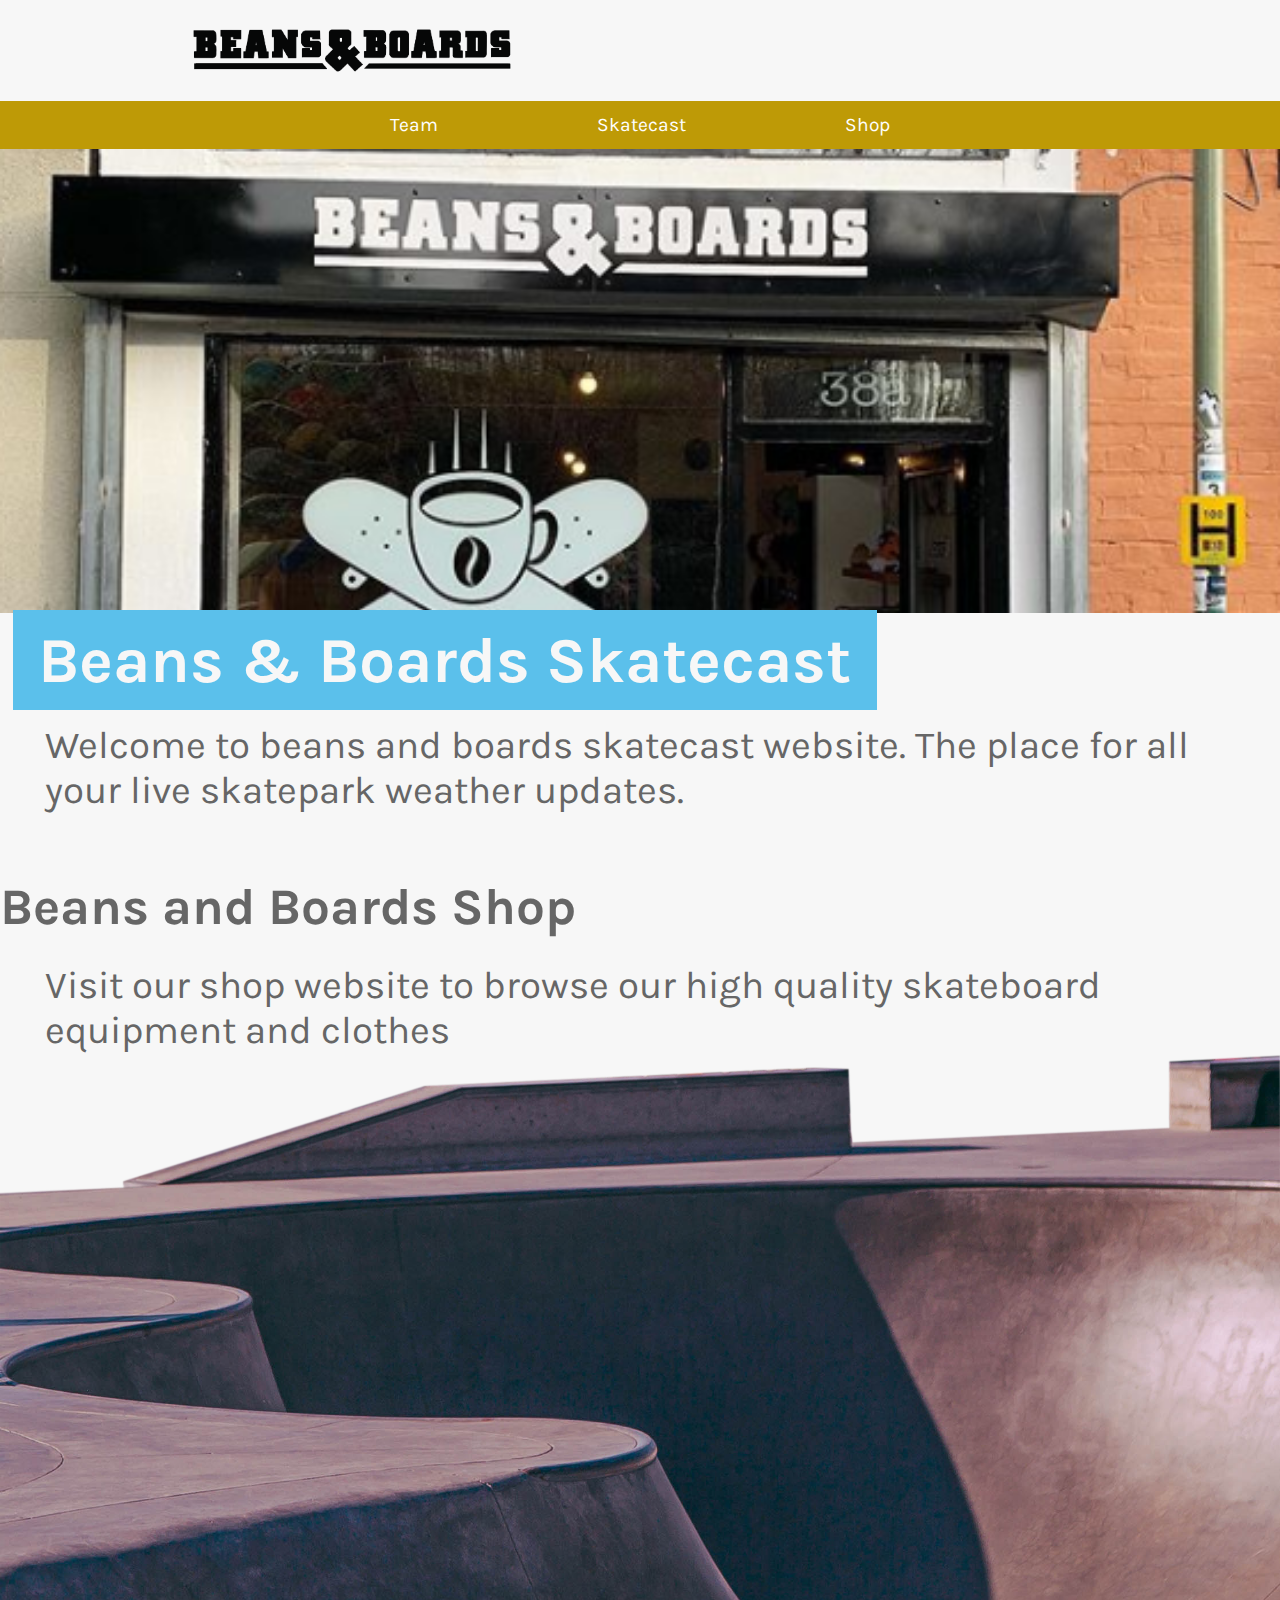
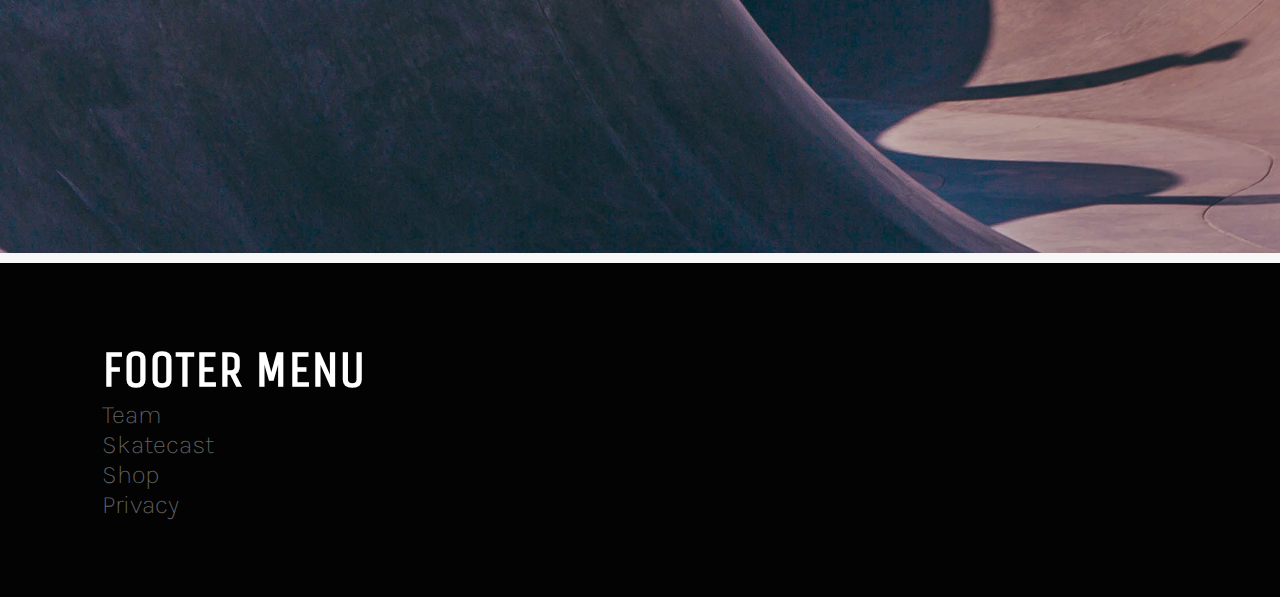
<file: index.html>
<!DOCTYPE html>
<html lang="en">

<!-- Avaiable on github via https://github.com/mkhtop/assignment1 -->

<head>
    <meta charset="UTF-8">
    <meta name="viewport" content="width=device-width, initial-scale=1.0">
    <meta http-equiv="X-UA-Compatible" content="ie=edge">
    <meta name="description" content="Live Skatepark Weather"/>
    <link rel="stylesheet" href="css/main.css" type="text/css" />
    <link href='https://fonts.googleapis.com/css?family=Karla' rel='stylesheet'>
    <link href="https://fonts.googleapis.com/css?family=Unica+One" rel="stylesheet">
    <link rel="icon" type="image/png" href="img/beans-favicon.png">
    <title>Beans & Boads Skatecast - Live Weather of Local Skateparks</title>
</head>

<body>
    <div class="wrapper">
        <div class="header">
            <nav class="navbar">
                <a href="index.html"><img alt="Beans and Boards"class="bb-word-logo" src="img/bb_word_logo.png"></a>
                <ul class="top-menu">
                    <li><a href="team.html">Team</a></li>
                    <li><a href="skatecast.html">Skatecast</a></li>
                    <li><a href="shop.html">Shop</a></li>
                </ul>
            </nav>
        </div>
        <!--header-->
        <img id="shop-img" alt="Beands and Boards Shop Front" src="img/shop-front.png">
        <div id="intro">
            <h1>Beans & Boards Skatecast</h1>
            <p class="frontpage-p">Welcome to beans and boards skatecast website. The place for all your live skatepark weather updates.</p>
        </div>
        <!-- ./intro -->
        <div id="shop-info">
            <h2>Beans and Boards Shop</h1>
            <p class="frontpage-p">Visit our shop website to browse our high quality skateboard equipment and clothes</p>
        </div>
        <img id="bowl" src="img/bowl.png">
        <!-- ./shop-info -->
        <footer>
            <h2 class="footer">FOOTER MENU</h2>
            <ul class="footer-menu">
                <li><a href="team.html">Team</a></li>
                <li><a href="skatecast.html">Skatecast</a></li>
                <li><a href="shop.html">Shop</a></li>
                <li><a href="privacy.html">Privacy</a></li>
            </ul>
        </footer>
    </div>
    <!-- ./#wrapper -->
</body>

</html>
</file>
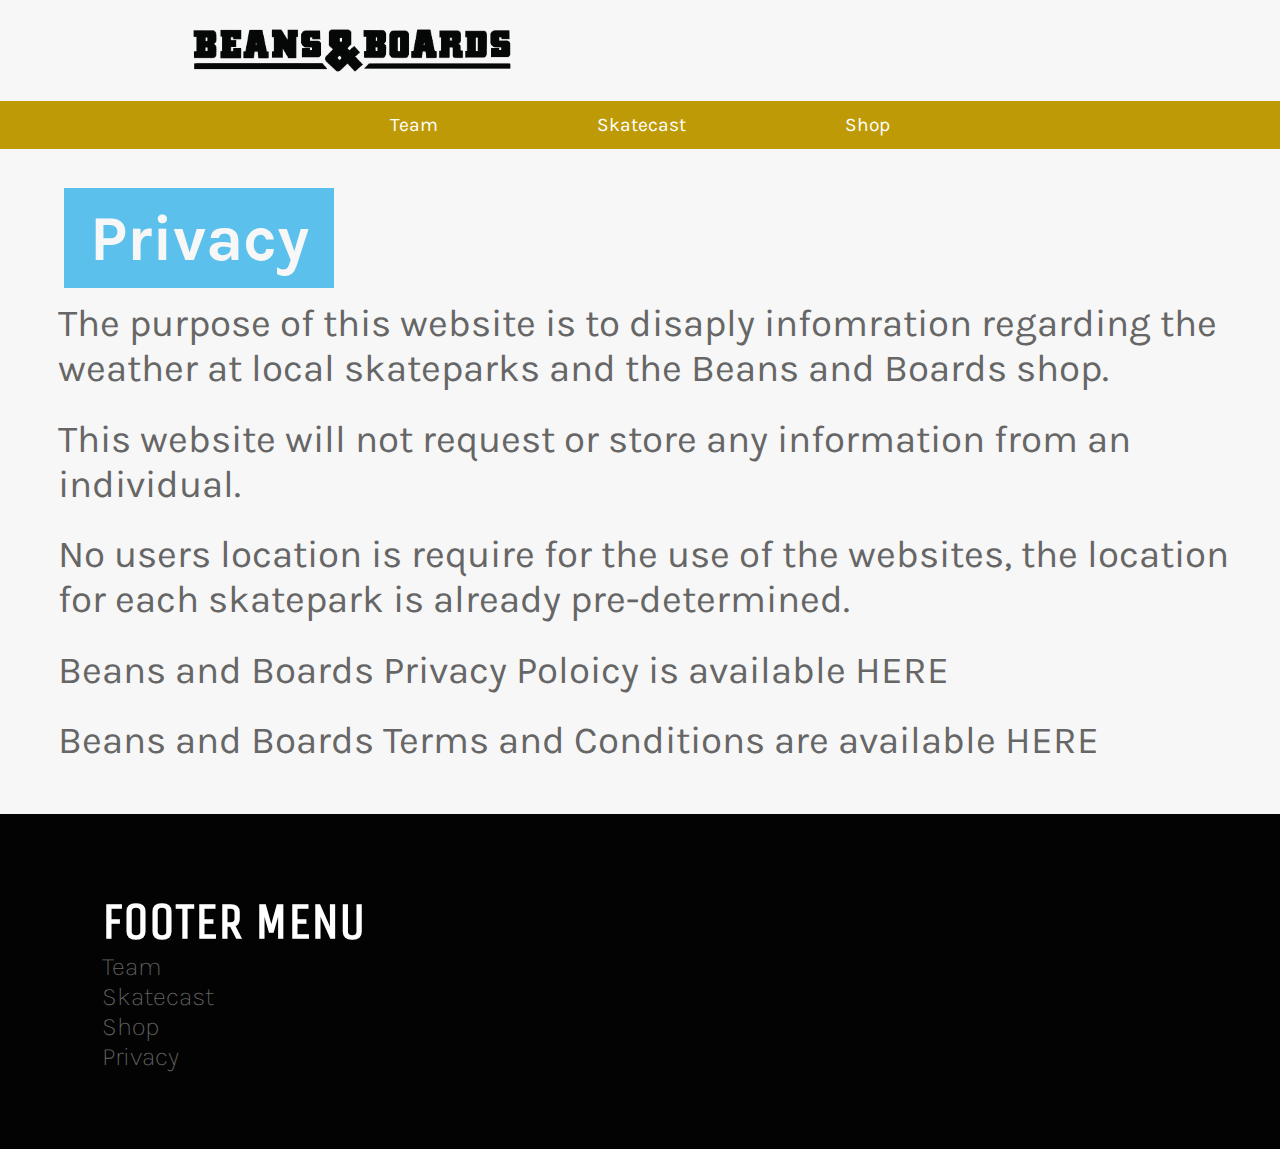
<file: privacy.html>
<!DOCTYPE html>
<html lang="en">
    
<!-- Avaiable on github via https://github.com/mkhtop/assignment1 -->

<head>
    <meta charset="UTF-8">
    <meta name="viewport" content="width=device-width, initial-scale=1.0">
    <meta http-equiv="X-UA-Compatible" content="ie=edge">
    <meta name="description" content="Live Skatepark Weather" />
    <link rel="stylesheet" href="/css/main.css" type="text/css" />
    <link href='https://fonts.googleapis.com/css?family=Karla' rel='stylesheet'>
    <link href="https://fonts.googleapis.com/css?family=Unica+One" rel="stylesheet">
    <link rel="icon" type="image/png" href="/img/beans-favicon.png">
    <title>Beans & Boads Skatecast - Privacy</title>
</head>

<body>
    <div class="wrapper">
        <div class="header">
            <nav class="navbar">
                <a href="index.html"><img alt="Beans and Boards"class="bb-word-logo" src="/img/bb_word_logo.png"></a>
                <ul class="top-menu">
                    <li><a href="/team.html">Team</a></li>
                    <li><a href="/skatecast.html">Skatecast</a></li>
                    <li><a href="/shop.html">Shop</a></li>
                </ul>
            </nav>
        </div>
        <!--header-->
        <div id= "privacy">
            <h1>Privacy</h1>
            <p>The purpose of this website is to disaply infomration regarding the weather at local skateparks and the Beans and Boards shop.</p>
            <p>This website will not request or store any information from an individual.</p>
            <p>No users location is require for the use of the websites, the location for each skatepark is already pre-determined.</p>
            <p>Beans and Boards Privacy Poloicy is available <a href="https://www.beansandboards.co.uk/pages/privacy">HERE</a></p>
            <p>Beans and Boards Terms and Conditions are available <a href="https://www.beansandboards.co.uk/pages/terms-conitions">HERE</a></p>
        </div>
        <footer>
            <h2 class="footer">FOOTER MENU</h2>
            <ul class="footer-menu">
                <li><a href="/team.html">Team</a></li>
                <li><a href="/skatecast.html">Skatecast</a></li>
                <li><a href="/shop.html">Shop</a></li>
                <li><a href="/privacy.html">Privacy</a></li>
            </ul>
        </footer>
    </div>
    <!-- ./#wrapper -->
</body>

</html>
</file>
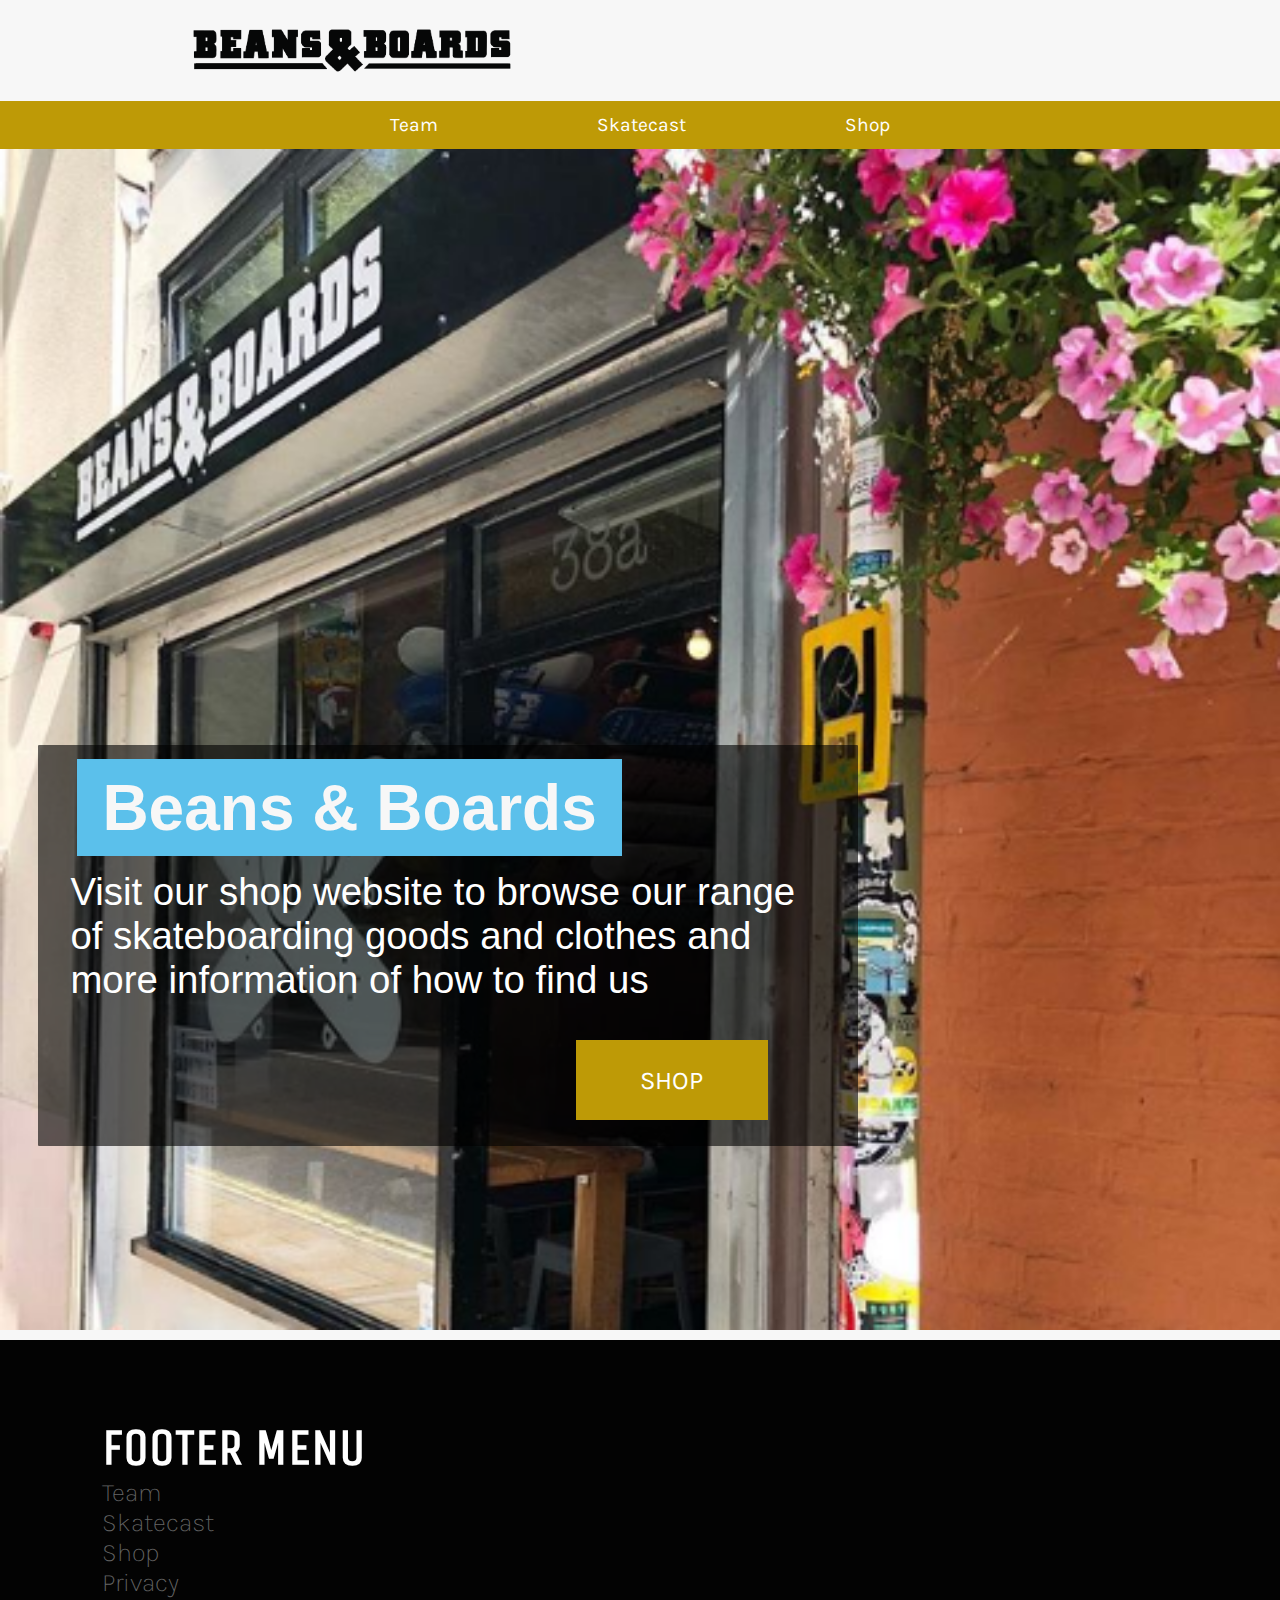
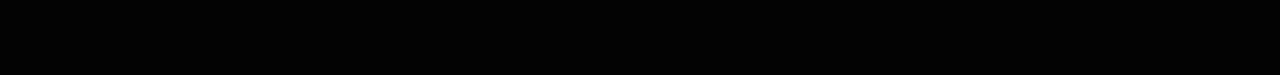
<file: shop.html>
<!DOCTYPE html>
<html lang="en">

<!-- Avaiable on github via https://github.com/mkhtop/assignment1 -->

<head>
    <meta charset="UTF-8">
    <meta name="viewport" content="width=device-width, initial-scale=1.0">
    <meta http-equiv="X-UA-Compatible" content="ie=edge">
    <link rel="stylesheet" href="css/main.css" type="text/css" />
    <link href='https://fonts.googleapis.com/css?family=Karla' rel='stylesheet'>
    <link href="https://fonts.googleapis.com/css?family=Unica+One" rel="stylesheet">
    <link rel="icon" type="image/png" href="img/beans-favicon.png">
    <title>Beans and Boads Shop</title>
</head>

<body>
    <div class="wrapper">
        <div class="header">
            <nav class="navbar">
                <a href="index.html"><img class="bb-word-logo" src="img/bb_word_logo.png"></a>
                <ul class="top-menu">
                    <li><a href="team.html">Team</a></li>
                    <li><a href="skatecast.html">Skatecast</a></li>
                    <li><a href="shop.html">Shop</a></li>
                </ul>
            </nav>
        </div>
        <!--header-->
        <div id="shop-page">
            <img id="shop-front" src="img/shop-front-1.png">
            <div id="s-text">
                <h1>Beans & Boards</h3>
                <p>Visit our shop website to browse our range of skateboarding goods and clothes and more information of how to find us</p>
                <button id="shop-but"><a href="https://beansandboards.co.uk/">SHOP</a></button>
            </div>
        </div>
        <!-- shop-page -->
        <footer>
            <h2 class="footer">FOOTER MENU</h2>
            <ul class="footer-menu">
                <li><a href="team.html">Team</a></li>
                <li><a href="skatecast.html">Skatecast</a></li>
                <li><a href="shop.html">Shop</a></li>
                <li><a href="privacy.html">Privacy</a></li>
            </ul>
        </footer>
    </div>
    <!-- ./#wrapper -->
</body>

</html>
</file>
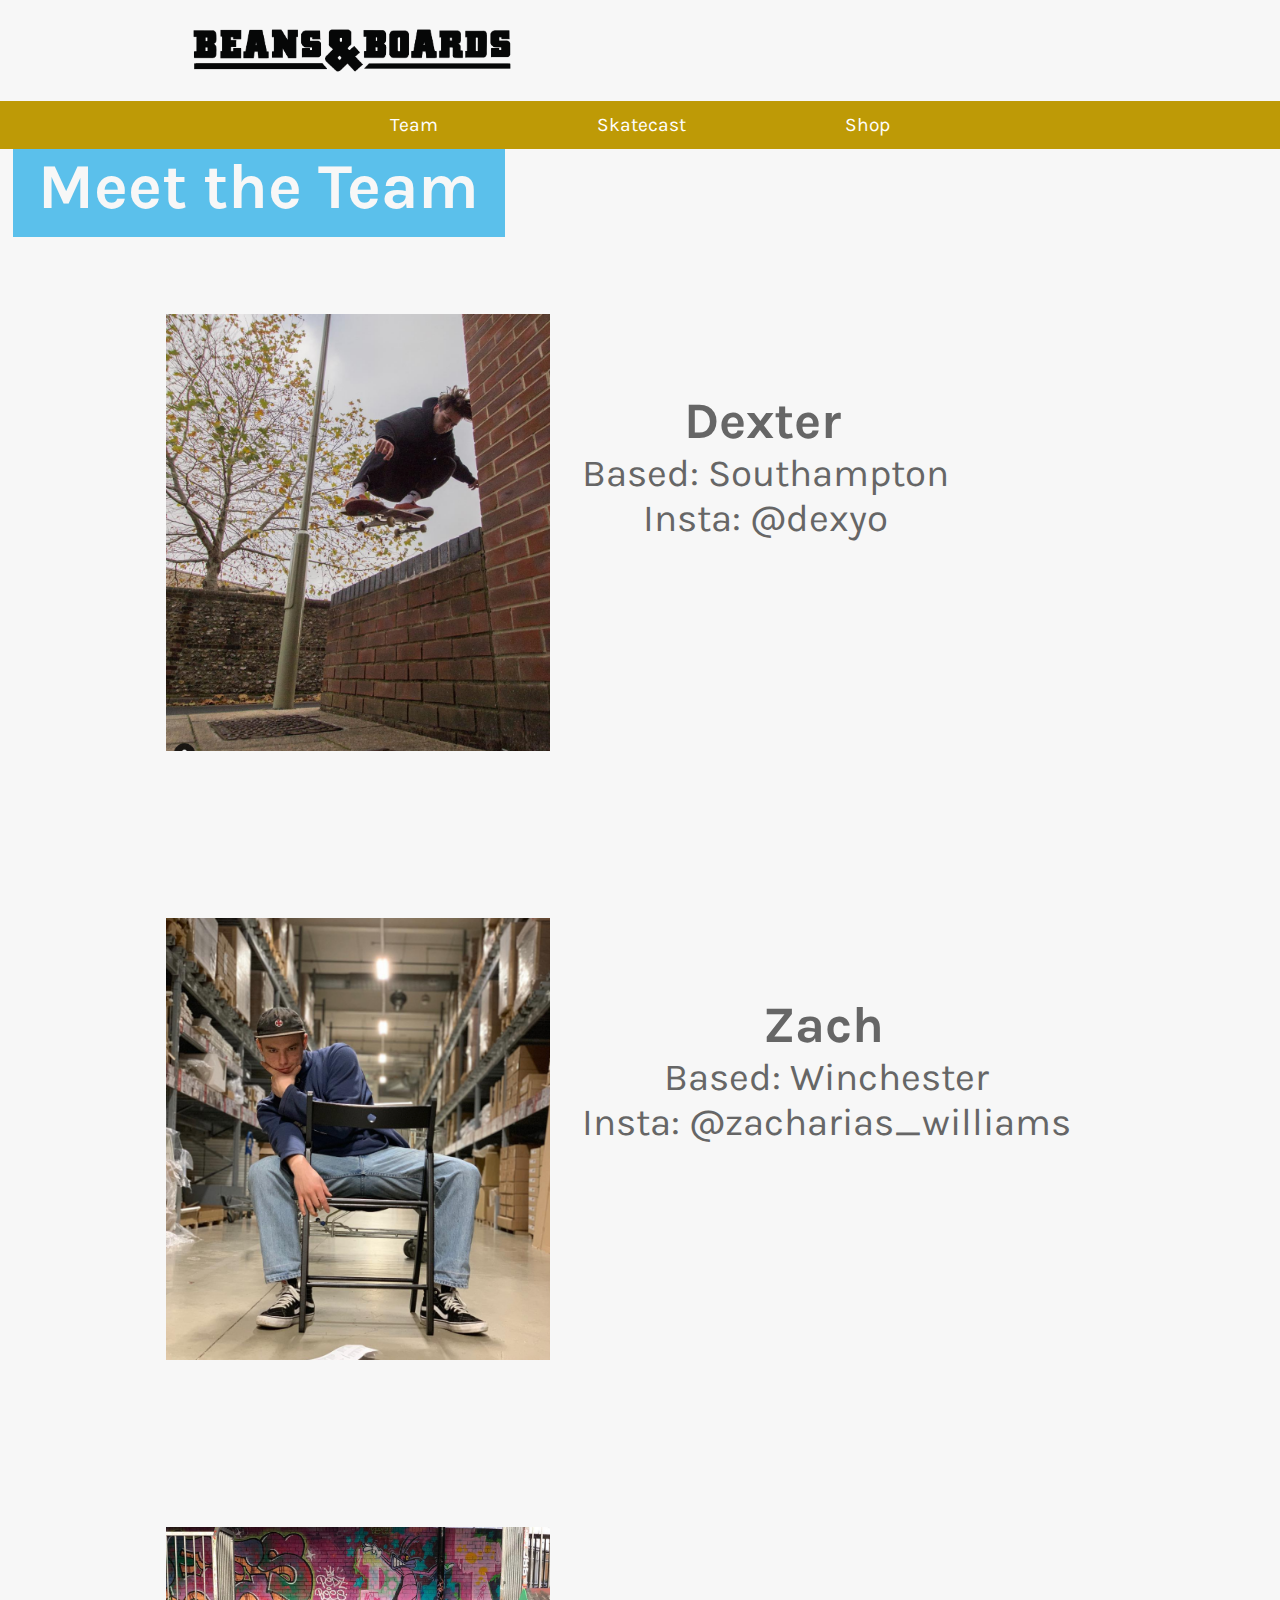
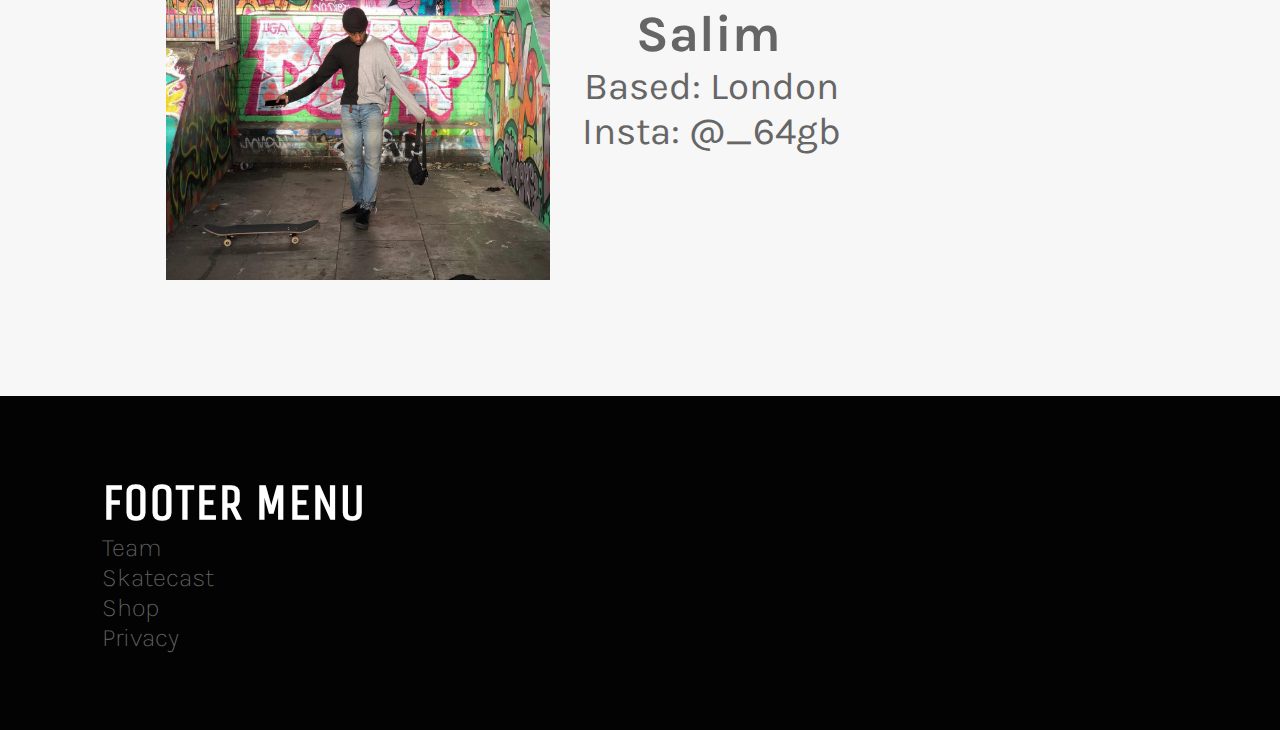
<file: team.html>
<!DOCTYPE html>
<html lang="en">

<!-- Avaiable on github via https://github.com/mkhtop/assignment1 -->

<head>
    <meta charset="UTF-8">
    <meta name="viewport" content="width=device-width, initial-scale=1.0">
    <meta http-equiv="X-UA-Compatible" content="ie=edge">
    <link rel="stylesheet" href="css/main.css" type="text/css" />
    <link href='https://fonts.googleapis.com/css?family=Karla' rel='stylesheet'>
    <link href="https://fonts.googleapis.com/css?family=Unica+One" rel="stylesheet">
    <link rel="icon" type="image/png" href="img/beans-favicon.png">
    <title>Beans and Boads Team - Meet the Shop Skate Team</title>
</head>

<body>
    <div class="wrapper">
        <div class="header">
            <nav class="navbar">
                <a href="index.html"><img alt="Beans and Boards"class="bb-word-logo" src="img/bb_word_logo.png"></a>
                <ul class="top-menu">
                    <li><a href="team.html">Team</a></li>
                    <li><a href="skatecast.html">Skatecast</a></li>
                    <li><a href="shop.html">Shop</a></li>
                </ul>
            </nav>
        </div>
        <!--header-->
        <div id="skater-profiles">
            <h1>Meet the Team</h1>
            <article class="profile-article">
                <img class="profile-img" alt="Dexter Profile Picture" src="img/dexter.png">
                <div class="profile-info">
                    <h2>Dexter</h2>
                    <p>Based: Southampton</p>
                    <p>Insta: @dexyo</p>
                </div>
            </article>
            <article class="profile-article">
                <img class="profile-img" alt="Zach Profile Picture" src="img/zach.png">
                <div class="profile-info">
                    <h2>Zach</h2>
                    <p>Based: Winchester</p>
                    <p>Insta: @zacharias_williams</p>
                </div>
            </article>
            <article class="profile-article">
                <img class="profile-img" alt="Slim Profile Picture" src="img/slim.png">
                <div class="profile-info">
                    <h2>Salim</h2>
                    <p>Based: London</p>
                    <p>Insta: @_64gb</p>
                </div>
            </article>
        </div>
        <!-- ./skater-pofile -->
        <footer>
            <h2 class="footer">FOOTER MENU</h2>
            <ul class="footer-menu">
                <li><a href="team.html">Team</a></li>
                <li><a href="skatecast.html">Skatecast</a></li>
                <li><a href="shop.html">Shop</a></li>
                <li><a href="privacy.html">Privacy</a></li>
            </ul>
        </footer>
    </div>
    <!-- ./#wrapper -->
</body>

</html>
</file>
<file: css/main.css>
* {
    margin: 0;
    padding: 0;
}

.wrapper {
    width: 100vw;
    overflow: auto;
}


body {
    font-family: "Karla", "HelveticaNeue", "Helvetica Neue", sans-serif;
    color: #666;
    background-color: #f7f7f7;
    font-size: 5vw;
}

.bb-word-logo {
    width: 50vw;
    display: block;
    margin-left: auto;
    margin-right: auto;
    padding-top: 2vw;
    padding-bottom: 2vw;
}

.navbar {
    background-color: #f7f7f7;
}

h1 {
    background-color: #5bC0eb;
    color: #f7f7f7;
    font-size: 7vw;
    padding-top: 1vw;
    padding-bottom: 1vw;
    padding-left: 2vw;
    padding-right: 2vw;
    margin-left: 1vw;
    display: inline;
}

a {
    color: white;
    text-decoration: none;
}

.top-menu {
    background-color: #be9a06;
    text-align: center;
    padding-top: 2vw;
    padding-bottom: 2vw;
    font-size: 4.5vw;
}

nav ul li {
    display: inline;
    padding-left: 6vw;
    padding-right: 6vw;
}

#shop-img {
    width: 100%;
}

#bowl {
    width: 100%;
}

.frontpage-p {
    padding-left: 3vw;
    padding-right: 3vw;
}

#intro {
    margin-bottom: 5vw;
}

#intro p {
    padding-top: 2vw;
}

#shop-info {
    overflow: auto;
}

#shop-info p {
    padding-top: 2vw;
}

#weather-title {
    display: block;
    margin-top: 1vw;
}

#weather {
    display: block;
    overflow: auto;
}

.weather-article {
    width: 75vw;
    margin-left: auto;
    margin-right: auto;
    
    border-radius: 15px;
    margin-top: 4vw;
    margin-bottom: 4vw;
    padding: 4vw 2vw 2vw 2vw;
    overflow: auto;
    text-align: center;
}

.weather-article h2,
p {
    margin-left: .5vw;
}

.location-img {
    width: 70%;
    border-radius: 15px;
    display: block;
    margin-right: auto;
    margin-left: auto;
}

.weather-icon {
    width: 30%;
    display: block;
    margin-right: auto;
    margin-left: auto;
}

#shop-page {
    position: relative;
    display: inline-block;
}

#shop-front {
    width: 100vw;
}

#s-text {
    position: absolute;
    z-index: 998;
    margin-left: 3vw;
    left: 0;
    right: 0;
    top: 50%;
    font-family: Arial, sans-serif;
    color: #fff;
    width: 60%;
    background: rgba(0, 0, 0, 0.6);
    border-radius: 1px;
    padding: 2vw;
    font-size: 4vw;
}

#s-text p{
    margin-top: 2vw;
}

#shop-but {
    width: 15vw;
    z-index: 999;
    background-color: #be9a06;
    padding: 2vw;
    text-align: center;
    margin-left: 40vw;
    margin-top: 3vw;
    font-size: 3vw;
    border: none;
    color: white;
    font-family: "Karla", "HelveticaNeue", "Helvetica Neue", sans-serif;
}

#skater-profiles {
    overflow: auto;
}

.profile-article {
    width: 80vw;
    margin-left: auto;
    margin-right: auto;
    margin-top: 3vw;
    margin-bottom: 3vw;
    overflow: auto;
    padding-bottom: 4vw;
}

.profile-img {
    width: 55vw;
    display: block;
    margin-left: auto;
    margin-right: auto;
    margin-top: 4vw;
    margin-bottom: 2vw;
}

.profile-info {
    overflow: auto;
    margin-left: 8vw;
    margin-top: 5vw;
    float: left;
    text-align: center;
}

#privacy{
    margin: 4vw;
}

#privacy p{
    margin-top: 2vw;
}

#privacy a{
    color:#666;
}

footer {
    text-align: left;
    background-color: #030303;
    padding-top: 6vw;
    padding-bottom: 6vw;
    padding-left: 8vw;
    overflow: auto;
    font-size: 5vw;
    color:white;
    font-family: "Unica One","HelveticaNeue","Helvetica Neue",sans-serif;
    font-weight: 100;
}

.footer-menu {
    list-style-type: none;
}

.footer-menu a{
    font-family: "Karla", "HelveticaNeue", "Helvetica Neue", sans-serif;
    color: #666;
}









@media (min-width: 765px) {
    body {
        font-size: 3vw;
    }

    h1 {
        font-size: 5vw;
    }

    h2 {
        font-size: 4vw;
    }

    .top-menu {
        font-size: 1.5vw;
        padding-top: 1vw;
        padding-bottom: 1vw;
    }


    .bb-word-logo {
        width: 25vw;
        display: block;
        margin-left: 15vw;
        padding-top: 2vw;
        padding-bottom: 2vw;
    }

    .weather-article {
        float: left;
        width: 29vw;
        margin-left: 1vw;
        margin-right: 1vw;
        padding: 2vw 1vw 1vw 1vw;
    }

    .profile-info {
        margin-left: 2vw;
        margin-top: 10vw;
    }

    .profile-img {
        width: 30vw;
        margin-left: 3vw;
        margin-right: 0;
        float: left;
    }

    #s-text{
        font-size: 3vw;
    }

    #shop-but {
        font-size: 2vw;
    }
    
    .footer-menu{
        font-size: 2vw;
    }



}
</file>
